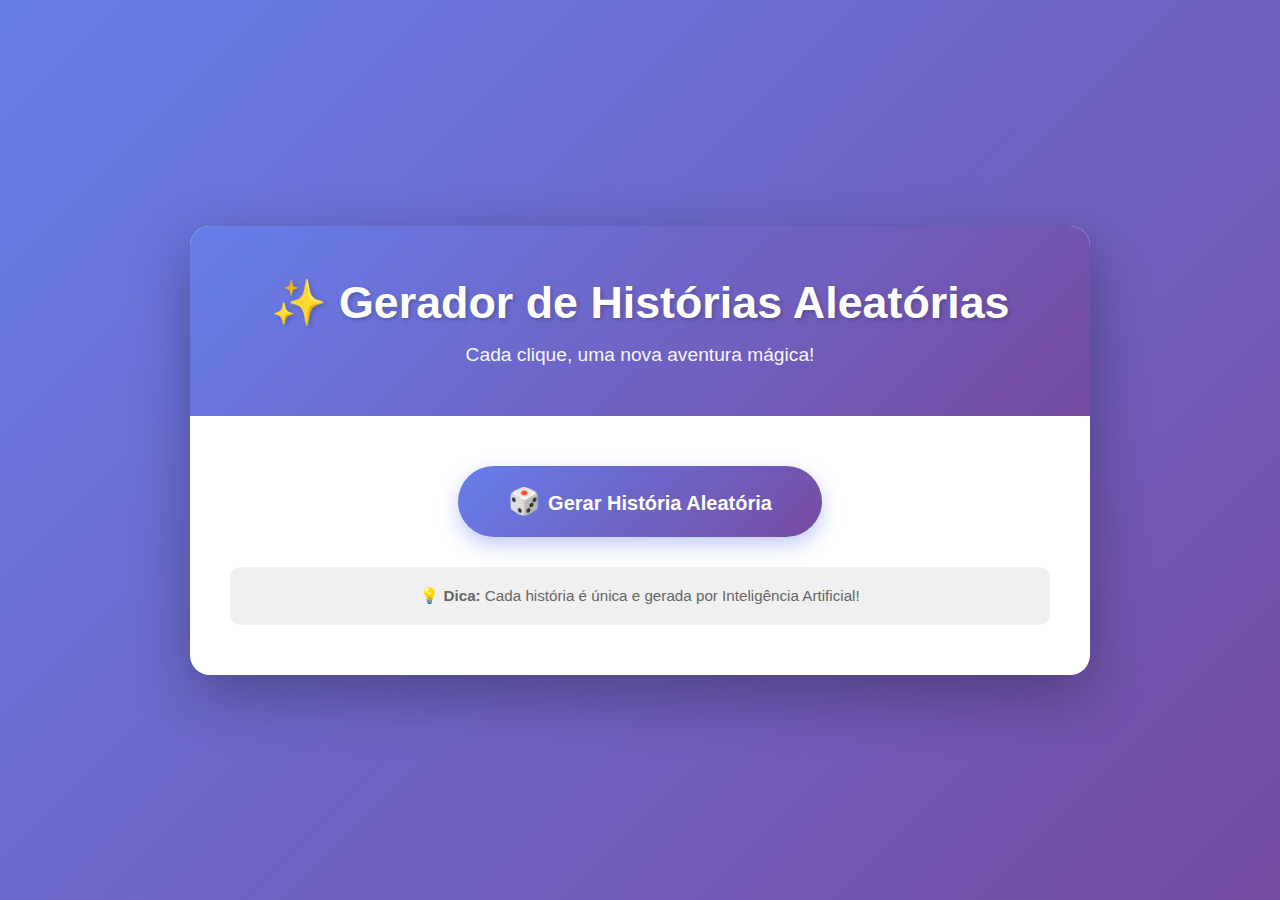
<file: gerador-de-histórias-ai/index.html>
<!DOCTYPE html>
<html lang="pt-BR">

<head>
    <meta charset="UTF-8">
    <meta name="viewport" content="width=device-width, initial-scale=1.0">
    <title>Gerador de Histórias Aleatórias</title>
    <style>
        * {
            margin: 0;
            padding: 0;
            box-sizing: border-box;
        }

        body {
            font-family: 'Segoe UI', Tahoma, Geneva, Verdana, sans-serif;
            background: linear-gradient(135deg, #667eea 0%, #764ba2 100%);
            min-height: 100vh;
            padding: 20px;
            display: flex;
            align-items: center;
            justify-content: center;
        }

        .container {
            max-width: 900px;
            width: 100%;
            background: white;
            border-radius: 20px;
            box-shadow: 0 20px 60px rgba(0, 0, 0, 0.3);
            overflow: hidden;
            animation: fadeIn 0.5s ease-in;
        }

        @keyframes fadeIn {
            from {
                opacity: 0;
                transform: translateY(20px);
            }

            to {
                opacity: 1;
                transform: translateY(0);
            }
        }

        .header {
            background: linear-gradient(135deg, #667eea 0%, #764ba2 100%);
            color: white;
            padding: 50px 40px;
            text-align: center;
        }

        .header h1 {
            font-size: 2.8em;
            margin-bottom: 15px;
            text-shadow: 2px 2px 4px rgba(0, 0, 0, 0.2);
        }

        .header p {
            font-size: 1.2em;
            opacity: 0.95;
        }

        .content {
            padding: 50px 40px;
        }

        .btn-container {
            text-align: center;
            margin-bottom: 30px;
        }

        button {
            background: linear-gradient(135deg, #667eea 0%, #764ba2 100%);
            color: white;
            border: none;
            padding: 20px 50px;
            font-size: 20px;
            font-weight: 600;
            border-radius: 50px;
            cursor: pointer;
            transition: all 0.3s ease;
            box-shadow: 0 8px 20px rgba(102, 126, 234, 0.4);
            position: relative;
            overflow: hidden;
        }

        button::before {
            content: '';
            position: absolute;
            top: 50%;
            left: 50%;
            width: 0;
            height: 0;
            border-radius: 50%;
            background: rgba(255, 255, 255, 0.2);
            transform: translate(-50%, -50%);
            transition: width 0.6s, height 0.6s;
        }

        button:hover::before {
            width: 300px;
            height: 300px;
        }

        button:hover {
            transform: translateY(-3px);
            box-shadow: 0 12px 30px rgba(102, 126, 234, 0.6);
        }

        button:active {
            transform: translateY(-1px);
        }

        button:disabled {
            opacity: 0.6;
            cursor: not-allowed;
            transform: none;
        }

        button span {
            position: relative;
            z-index: 1;
        }

        .loading {
            display: none;
            text-align: center;
            padding: 40px 20px;
        }

        .loading.show {
            display: block;
        }

        .spinner {
            border: 5px solid #f3f3f3;
            border-top: 5px solid #667eea;
            border-radius: 50%;
            width: 60px;
            height: 60px;
            animation: spin 1s linear infinite;
            margin: 0 auto 20px;
        }

        @keyframes spin {
            0% {
                transform: rotate(0deg);
            }

            100% {
                transform: rotate(360deg);
            }
        }

        .loading-text {
            font-size: 1.2em;
            color: #667eea;
            font-weight: 600;
        }

        .result {
            display: none;
            margin-top: 30px;
            animation: slideIn 0.5s ease-out;
        }

        .result.show {
            display: block;
        }

        @keyframes slideIn {
            from {
                opacity: 0;
                transform: translateY(30px);
            }

            to {
                opacity: 1;
                transform: translateY(0);
            }
        }

        .tema-badge {
            display: inline-block;
            background: linear-gradient(135deg, #667eea 0%, #764ba2 100%);
            color: white;
            padding: 12px 25px;
            border-radius: 25px;
            margin-bottom: 25px;
            font-size: 1em;
            font-weight: 600;
            box-shadow: 0 4px 15px rgba(102, 126, 234, 0.3);
        }

        .story-container {
            background: #f8f9ff;
            padding: 35px;
            border-radius: 15px;
            border-left: 5px solid #667eea;
            box-shadow: 0 2px 10px rgba(0, 0, 0, 0.05);
        }

        .story-container h2 {
            color: #667eea;
            margin-bottom: 20px;
            font-size: 2em;
        }

        .story-text {
            line-height: 1.9;
            color: #333;
            font-size: 1.15em;
            white-space: pre-wrap;
            text-align: justify;
        }

        .continuar-mensagem {
            margin-top: 30px;
            padding: 20px 30px;
            background: linear-gradient(135deg, #f093fb 0%, #f5576c 100%);
            border-radius: 15px;
            text-align: center;
            color: white;
            font-size: 1.1em;
            font-weight: 600;
            box-shadow: 0 4px 15px rgba(240, 147, 251, 0.4);
            animation: pulse 2s infinite;
            font-style: italic;
        }

        @keyframes pulse {

            0%,
            100% {
                transform: scale(1);
                box-shadow: 0 4px 15px rgba(240, 147, 251, 0.4);
            }

            50% {
                transform: scale(1.02);
                box-shadow: 0 6px 20px rgba(240, 147, 251, 0.6);
            }
        }

        .continuar-mensagem .emoji {
            font-size: 1.4em;
            display: block;
            margin-bottom: 8px;
        }

        .continuar-mensagem .subtexto {
            font-size: 0.85em;
            margin-top: 8px;
            opacity: 0.9;
            font-style: normal;
        }

        .error {
            background: #ffe0e0;
            border-left-color: #ff4444;
        }

        .error-text {
            color: #cc0000;
        }

        .btn-new {
            margin-top: 25px;
            background: linear-gradient(135deg, #43e97b 0%, #38f9d7 100%);
            box-shadow: 0 6px 20px rgba(67, 233, 123, 0.4);
        }

        .btn-new:hover {
            box-shadow: 0 10px 30px rgba(67, 233, 123, 0.6);
        }

        .stats {
            text-align: center;
            margin-top: 20px;
            padding: 20px;
            background: #f0f0f0;
            border-radius: 10px;
            font-size: 0.95em;
            color: #666;
        }

        .emoji {
            font-size: 1.3em;
            margin-right: 8px;
        }
    </style>

</head>

<body>
    <div class="container">
        <div class="header">
            <h1>✨ Gerador de Histórias Aleatórias</h1>
            <p>Cada clique, uma nova aventura mágica!</p>
        </div>

        <div class="content">
            <div class="btn-container">
                <button id="btnGerar" onclick="gerarHistoria()">
                    <span><span class="emoji">🎲</span>Gerar História Aleatória</span>
                </button>
            </div>

            <div class="loading" id="loading">
                <div class="spinner"></div>
                <p class="loading-text">Criando sua história mágica...</p>
                <p style="color: #999; margin-top: 10px; font-size: 0.95em;">
                    A IA está trabalhando em algo especial para você ✨
                </p>
            </div>

            <div class="result" id="result">
                <div class="tema-badge" id="temaBadge">
                    📚 Tema: Carregando...
                </div>

                <div class="story-container" id="storyContainer">
                    <h2>📖 Sua História:</h2>
                    <div class="story-text" id="storyText"></div>
                    <div class="continuar-mensagem" id="continuarMensagem" style="display: none;">
                        <span class="emoji">✨💭✨</span>
                        <div>E se a história continuasse? O que aconteceria depois?</div>
                        <div class="subtexto">Continue essa aventura na sua imaginação!</div>
                    </div>
                </div>

                <div class="btn-container">
                    <button class="btn-new" onclick="gerarHistoria()">
                        <span><span class="emoji">✨</span>Gerar Nova História</span>
                    </button>
                </div>
            </div>

            <div class="stats">
                <strong>💡 Dica:</strong> Cada história é única e gerada por Inteligência Artificial!
            </div>
        </div>
    </div>

    <script>
        const loading = document.getElementById('loading');
        const result = document.getElementById('result');
        const storyText = document.getElementById('storyText');
        const temaBadge = document.getElementById('temaBadge');
        const storyContainer = document.getElementById('storyContainer');
        const btnGerar = document.getElementById('btnGerar');
        const continuarMensagem = document.getElementById('continuarMensagem');

        async function gerarHistoria() {
            // Ocultar resultado anterior
            result.classList.remove('show');
            continuarMensagem.style.display = 'none';

            // Mostrar loading
            loading.classList.add('show');
            btnGerar.disabled = true;

            try {
                const response = await fetch('/gerar-historia', {
                    method: 'POST',
                    headers: {
                        'Content-Type': 'application/json'
                    }
                });

                const data = await response.json();

                // Ocultar loading
                loading.classList.remove('show');

                // Mostrar resultado
                result.classList.add('show');

                if (data.success) {
                    storyContainer.classList.remove('error');
                    temaBadge.innerHTML = `<span class="emoji">📚</span>Tema: ${data.tema}`;
                    storyText.textContent = data.historia;
                    storyText.classList.remove('error-text');

                    // Mostrar mensagem "Continue na sua imaginação" se tiver 7 ou mais parágrafos
                    if (data.mostrar_continuar) {
                        continuarMensagem.style.display = 'block';
                    }
                } else {
                    storyContainer.classList.add('error');
                    temaBadge.innerHTML = '<span class="emoji">❌</span>Erro ao gerar história';
                    storyText.innerHTML = `<strong>Detalhes do erro:</strong><br><br>${data.error}<br><br>${data.details || ''}`;
                    storyText.classList.add('error-text');
                }

            } catch (error) {
                loading.classList.remove('show');
                result.classList.add('show');
                storyContainer.classList.add('error');
                temaBadge.innerHTML = '<span class="emoji">❌</span>Erro de conexão';
                storyText.innerHTML = `<strong>Não foi possível conectar ao servidor:</strong><br><br>${error.message}`;
                storyText.classList.add('error-text');
            } finally {
                btnGerar.disabled = false;
            }
        }

        // Permitir gerar história ao pressionar Enter
        document.addEventListener('keypress', function (e) {
            if (e.key === 'Enter' && !btnGerar.disabled) {
                gerarHistoria();
            }
        });
    </script>
</body>

</html>
</file>
